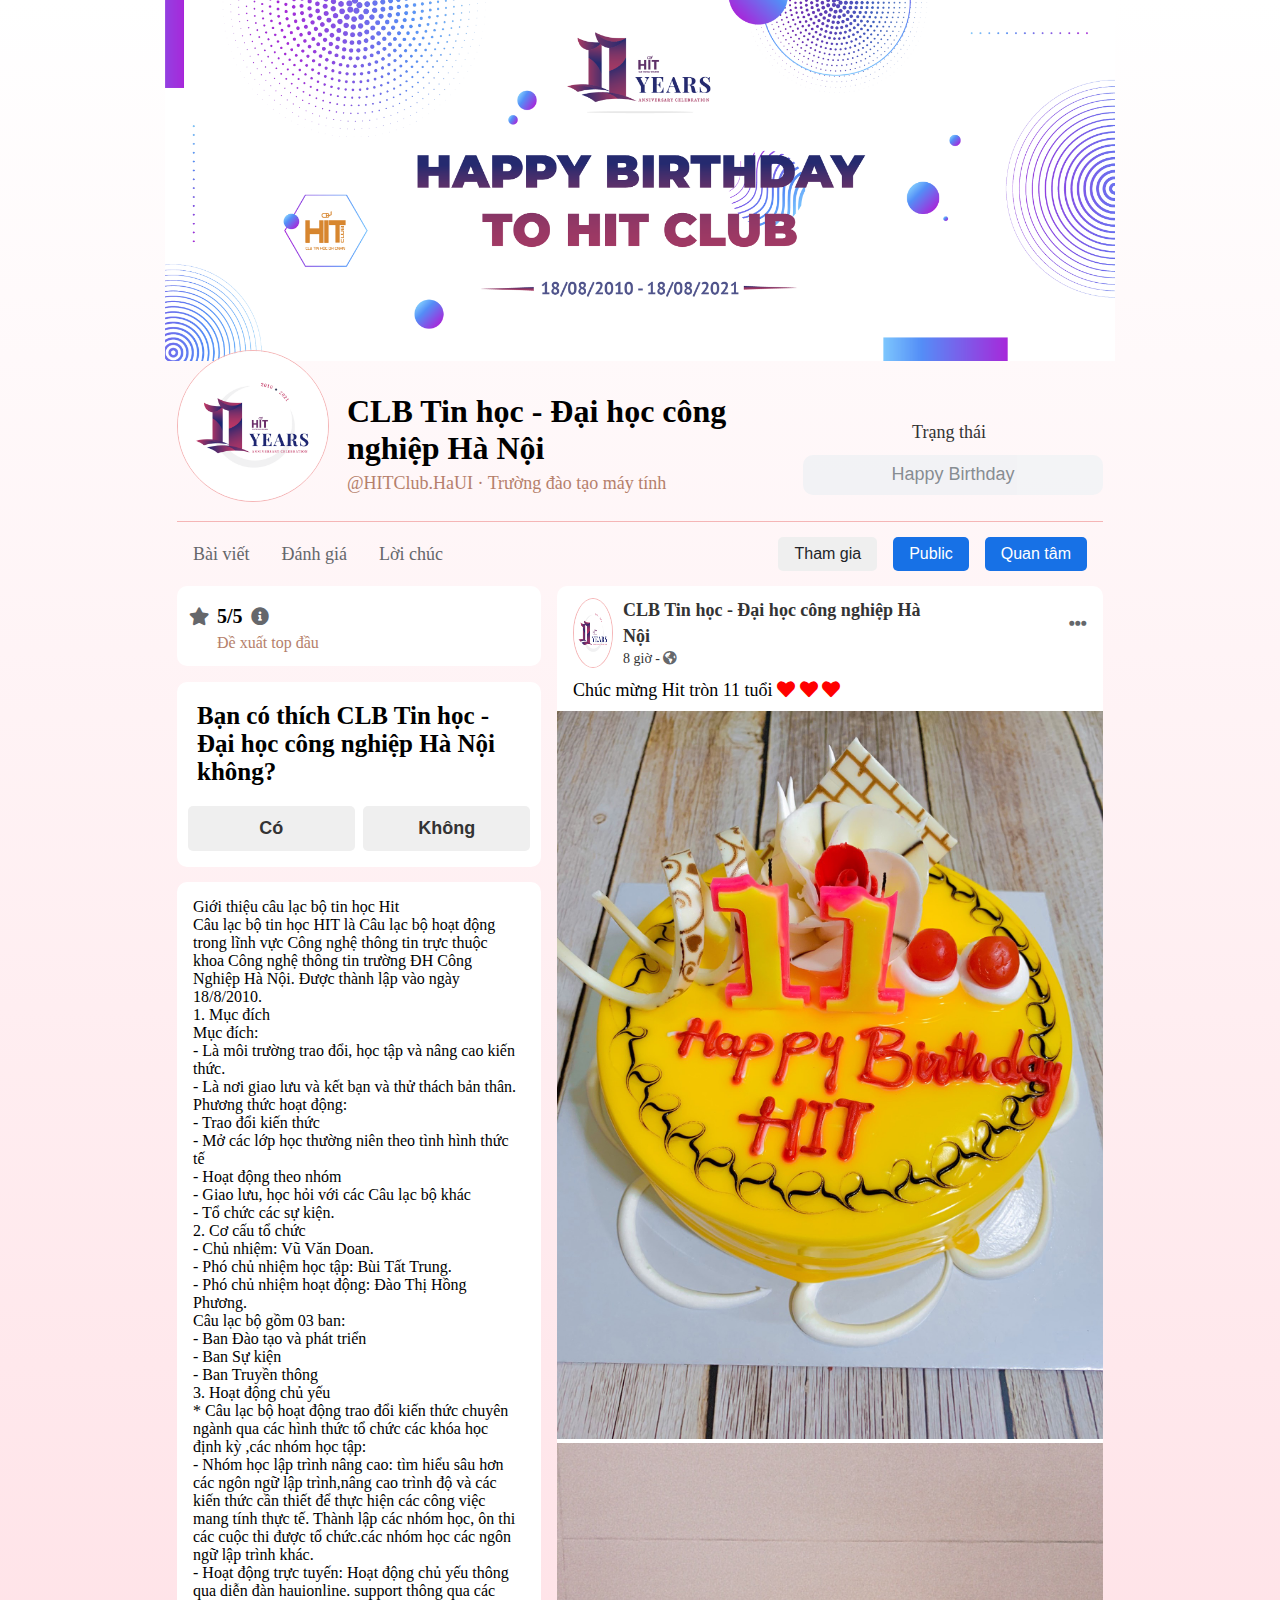
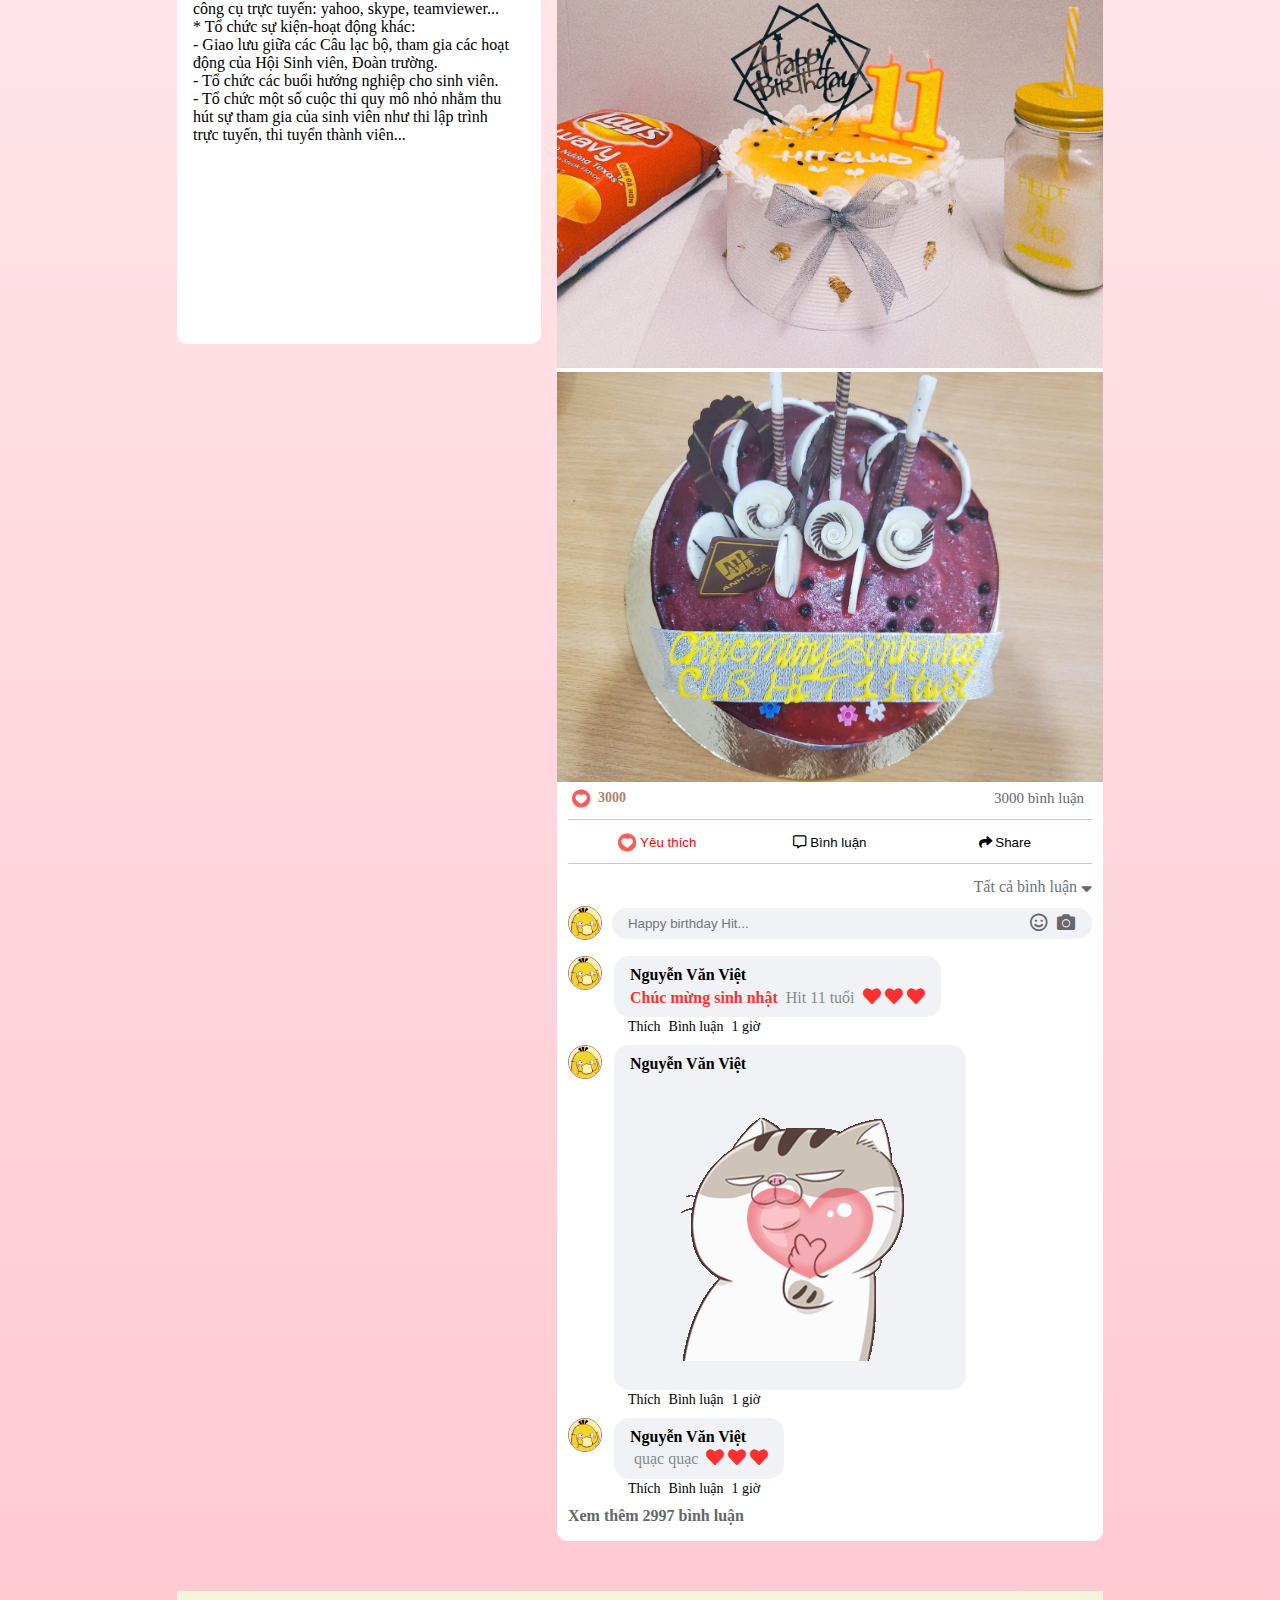
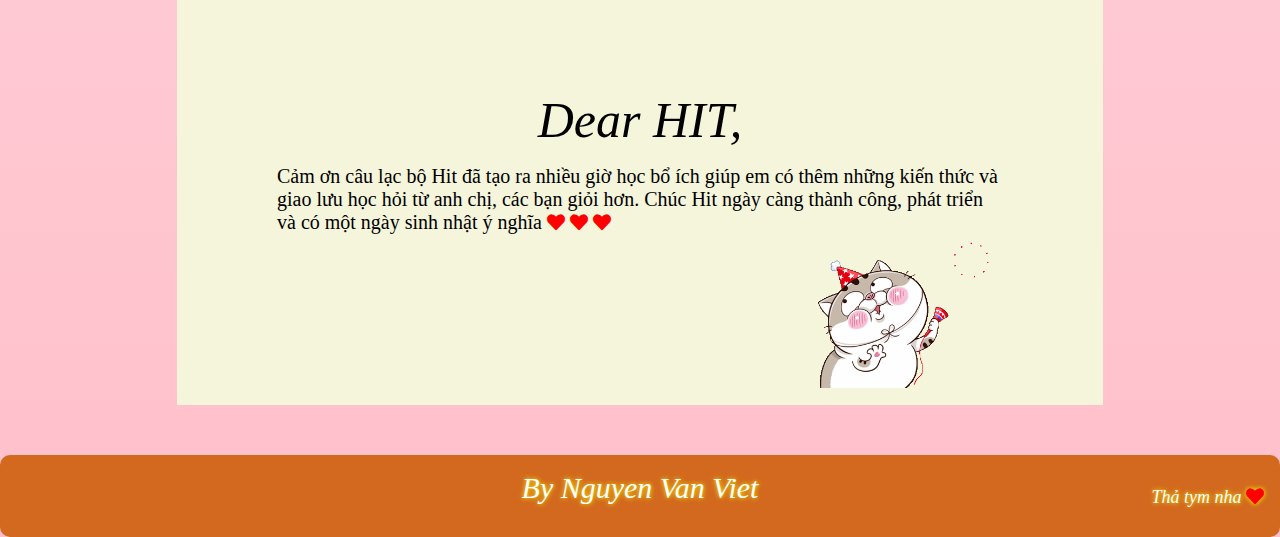
<file: index.html>
<!DOCTYPE html>
<html lang="en">
<head>
    <meta charset="UTF-8">
    <meta http-equiv="X-UA-Compatible" content="IE=edge">
    <meta name="viewport" content="width=device-width, initial-scale=1.0">
    <link rel="stylesheet" href="https://cdnjs.cloudflare.com/ajax/libs/font-awesome/5.15.4/css/all.min.css" integrity="sha512-1ycn6IcaQQ40/MKBW2W4Rhis/DbILU74C1vSrLJxCq57o941Ym01SwNsOMqvEBFlcgUa6xLiPY/NS5R+E6ztJQ==" crossorigin="anonymous" referrerpolicy="no-referrer" />
    <link rel="stylesheet" href="css/style.css">
    <title>Happy Birthday Hit</title>
</head>
<body>
    <div id="main">
        <div class="header">
            <div class="header--img">
                <img src="img/hpbd.png" alt="Happy Birthday Hit" class="banner--hpbd">
            </div>
            <div class="header--content">
                <div class="avatar">
                    <img src="img/logo.png" alt="avatar" class="img--avatar">
                </div>
                <div class="text">
                    <div class="name">
                        CLB Tin học - Đại học công nghiệp Hà Nội
                    </div>
                    <div class="description">
                        @HITClub.HaUI  · Trường đào tạo máy tính
                    </div>
                </div>
                <div class="status">
                    <p class="status--text">
                        Trạng thái
                    </p>
                    <button class="btn">
                        Happy Birthday
                    </button>
                    <audio src="img/birthday.mp3"></audio>
                </div>
            </div>
            <div class="header--menu">
                <div class="menu--left">
                    <li>
                        <a href="#1" class="menu--item">Bài viết</a>
                    </li>
                    <li>
                        <a href="#2" class="menu--item">Đánh giá</a>
                    </li>
                    <li>
                        <a href="#3" class="menu--item">Lời chúc</a>
                    </li>
                </div>
                <div class="menu--right">               
                        <button class="btn--size--s btn--yes">Tham gia</button> 
                        <button class="btn--size--s active">Public</button>
                        <button class="btn--size--s btn--yes active">Quan tâm</button>
                </div>
            </div>
        </div>
        <div class="container">
            <div class="container--introduce">
                <div id="2" class="evaluate">
                    <div class="evaluate--star">
                        <div class="evaluate--star--title">
                            <i class="fas fa-star icon icon--star"></i>
                            <span>5/5</span>
                            <i class="fas fa-info-circle icon"></i> 
                        </div>
                        <p class="offer">Đề xuất top đầu</p>         
                    </div>
                    <div class="evaluate--offer">
                        <p class="question">
                            Bạn có thích CLB Tin học - Đại học công nghiệp Hà Nội không?
                        </p>
                        <div class="answer">
                            <button class="btn--size--l btn--yes">Có</button>
                            <button class="btn--size--l">Không</button>                    
                        </div>
                    </div>
                    <div class="evaluate--introduce">
                        <p>Giới thiệu câu lạc bộ tin học Hit</p>
                        <p>Câu lạc bộ tin học HIT là Câu lạc bộ hoạt động trong lĩnh vực Công nghệ thông tin trực thuộc khoa Công nghệ thông tin trường ĐH Công Nghiệp Hà Nội. Được thành lập vào ngày 18/8/2010.</p> 
                        <p>1. Mục đích</p>
                        <p>Mục đích:</p>
                        <p>- Là môi trường trao đổi, học tập và nâng cao kiến thức.</p>    
                        <p>- Là nơi giao lưu và kết bạn và thử thách bản thân.</p>    
                        <p>Phương thức hoạt động:</p>    
                        <p>- Trao đổi kiến thức</p>   
                        <p>- Mở các lớp học thường niên theo tình hình thức tế</p>    
                        <p>- Hoạt động theo nhóm</p>    
                        <p>- Giao lưu, học hỏi với các Câu lạc bộ khác</p>    
                        <p>- Tổ chức các sự kiện.</p>
                        <p>2. Cơ cấu tổ chức</p>
                        <p>- Chủ nhiệm: Vũ Văn Doan.</p>
                        <p>- Phó chủ nhiệm học tập: Bùi Tất Trung.</p>    
                        <p>- Phó chủ nhiệm hoạt động: Đào Thị Hồng Phương.</p>    
                        <p>Câu lạc bộ gồm 03 ban:</p>    
                        <p>- Ban Đào tạo và phát triển</p>    
                        <p>- Ban Sự kiện</p>    
                        <p>- Ban Truyền thông</p>    
                        <p>3. Hoạt động chủ yếu</p>
                        <p>* Câu lạc bộ hoạt động trao đổi kiến thức chuyên ngành qua các hình thức tổ chức các khóa học định kỳ ,các nhóm học tập:</p>
                        <p- Khóa học lập trình cơ bản: Các lớp học đã triển khai: ngôn ngữ lập trình C/C++ , ngôn ngữ lập trình Java, ngôn ngữ lập trình Python, lập trình web></p->    
                        <p>- Nhóm học lập trình nâng cao: tìm hiểu sâu hơn các ngôn ngữ lập trình,nâng cao trình độ và các kiến thức cần thiết để thực hiện các công việc mang tính thực tế. Thành lập các nhóm học, ôn thi các cuộc thi được tổ chức.các nhóm học các ngôn ngữ lập trình khác.</p>    
                        <p>- Hoạt động trực tuyến: Hoạt động chủ yếu thông qua diễn đàn hauionline. support thông qua các công cụ trực tuyến: yahoo, skype, teamviewer...</p>   
                        <p>* Tổ chức sự kiện-hoạt động khác:</p>    
                        <p>- Giao lưu giữa các Câu lạc bộ, tham gia các hoạt động của Hội Sinh viên, Đoàn trường.</p>    
                        <p>- Tổ chức các buổi hướng nghiệp cho sinh viên.</p>    
                        <p>- Tổ chức một số cuộc thi quy mô nhỏ nhằm thu hút sự tham gia của sinh viên như thi lập trình trực tuyến, thi tuyển thành viên...</p>    
                    </div>
                </div>
                <div id="1" class="blog">
                    <div class="blog--header">
                        <div class="blog--header--title">
                            <img src="img/logo.png" alt="" class="blog--avatar">
                            <div class="blog--name">
                                CLB Tin học - Đại học công nghiệp Hà Nội
                                <p class="blog--status">
                                    8 giờ -
                                    <i class="fas fa-globe-americas icon" style="font-size: 14px;"></i>
                                </p>
                            </div>
                            <div class="blog--option">
                                <i class="fas fa-ellipsis-h icon"></i>
                            </div>
                        </div>
                        <div class="blog--header--caption">
                            Chúc mừng Hit tròn 11 tuổi
                            <i class="fas fa-heart icon--heart"></i>
                            <i class="fas fa-heart icon--heart"></i>
                            <i class="fas fa-heart icon--heart"></i>
                        </div>
                    </div>
                    <div class="blog--content">
                        <img src="img/bdcake1.jpg" alt="Birthday Cake">
                        <img src="img/bdcake2.jpg" alt="Birthday Cake">
                        <img src="img/bdcake3.jpg" alt="Birthday Cake">    
                    </div>
                    <div class="blog--comment">
                        <div class="interrative">
                            <div class="interative--left">
                                <img src="img/thatym.png" alt="" class="icon--tym">
                                <span class="threeohohoh">3000</span>
                            </div>
                            
                            <p class="amount--comment">3000 bình luận</p>
                        </div>
                        <div class="btn--active">
                            <button class="btn--feel">
                                <img src="img/thatym.png" style="width: 26px;" alt="">
                                Yêu thích
                            </button>
                            <div class="sup--tym">
                                <img src="img/thatym.png" alt="" style="width: 50px;" class="icon--tym">
                            </div>
                            <button class="btn--comment">
                                <i class="far fa-comment-alt"></i>
                                Bình luận
                            </button>
                            <button class="btn--share">
                                <i class="fas fa-share"></i>
                                Share
                            </button>
                        </div>
                        <div class="status--comment">
                            Tất cả bình luận
                            <i class="fas fa-sort-down icon" ></i>
                        </div>
                        <div class="form--input--comment">
                            <img src="img/quacquac.jpg" alt="" class="avatar--comment">
                            <input type="text" class="input--comment" placeholder="Happy birthday Hit...">
                            <div class="icon--input">
                                <i class="far fa-smile icon" style="margin-right: 6px;"></i>
                                <i class="fas fa-camera icon" style="margin-right: 6px;"></i>
                            </div>
                        </div>
                        <div class="commented">
                            <div class="commented--top">
                                <div class="avatar--commented">
                                    <img src="img/quacquac.jpg" alt="" class="avatar--comment">
                                </div>
                                <div class="commented--item">
                                    <div class="name--commented">
                                        Nguyễn Văn Việt
                                    </div>
                                    <div class="content--commented">
                                        Chúc mừng sinh nhật
                                        <span class="sup--commented">Hit 11 tuổi</span>
                                        <i class="fas fa-heart icon--heart"></i>
                                        <i class="fas fa-heart icon--heart"></i>
                                        <i class="fas fa-heart icon--heart"></i>
                                    </div>
                                </div>
                            </div>
                            <div class="status--commented">
                                <p class="underline">Thích</p>
                                <p class="underline">Bình luận</p>
                                <p class="underline">1 giờ</p>
                            </div>
                        </div>
                        <div class="commented">
                            <div class="commented--top">
                                <div class="avatar--commented">
                                    <img src="img/quacquac.jpg" alt="" class="avatar--comment">
                                </div>
                                <div class="commented--item">
                                    <div class="name--commented">
                                        Nguyễn Văn Việt
                                    </div>
                                    <div class="content--commented">
                                        <img src="img/tymne.gif" alt="">
                                    </div>
                                </div>
                            </div>
                            <div class="status--commented">
                                <p class="underline">Thích</p>
                                <p class="underline">Bình luận</p>
                                <p class="underline">1 giờ</p>
                            </div>
                        </div>
                        <div class="commented">
                            <div class="commented--top">
                                <div class="avatar--commented">
                                    <img src="img/quacquac.jpg" alt="" class="avatar--comment">
                                </div>
                                <div class="commented--item">
                                    <div class="name--commented">
                                        Nguyễn Văn Việt
                                    </div>
                                    <div class="content--commented">
                                        <span class="sup--commented">quạc quạc</span>
                                        <i class="fas fa-heart icon--heart"></i>
                                        <i class="fas fa-heart icon--heart"></i>
                                        <i class="fas fa-heart icon--heart"></i>
                                    </div>
                                </div>
                            </div>
                            <div class="status--commented">
                                <p class="underline">Thích</p>
                                <p class="underline">Bình luận</p>
                                <p class="underline">1 giờ</p>
                            </div>
                        </div>
                        <p class="collapse underline">Xem thêm 2997 bình luận</p>
                    </div>
                </div>
            </div>
            <div id="3" class="greetings">
                <div class="greeting--title">
                    Dear HIT,
                </div>
                <div class="greeing--content">
                    Cảm ơn câu lạc bộ Hit đã tạo ra nhiều giờ học bổ ích giúp em có thêm những kiến thức và giao lưu học hỏi từ anh chị, các bạn giỏi hơn. Chúc Hit ngày càng thành công, phát triển và có một ngày sinh nhật ý nghĩa
                    <i class="fas fa-heart icon--heart"></i>
                    <i class="fas fa-heart icon--heart"></i>
                    <i class="fas fa-heart icon--heart"></i>
                </div>
                <img src="img/meotym.gif" alt="" class="gif--tym">
                <div class="greeting--footer">
                    Bạn Việt giấu tên
                </div>
            </div>
        </div>
        <div class="footer">
            By Nguyen Van Viet
            <a href="https://github.com/vanviet183" class="contact">
                Thả tym nha
                <i class="fas fa-heart icon--heart" style="font-size: 18px;"></i>
            </a>
        </div>
    </div>
    <script src="js/active.js"></script>
</body>
</html>
</file>
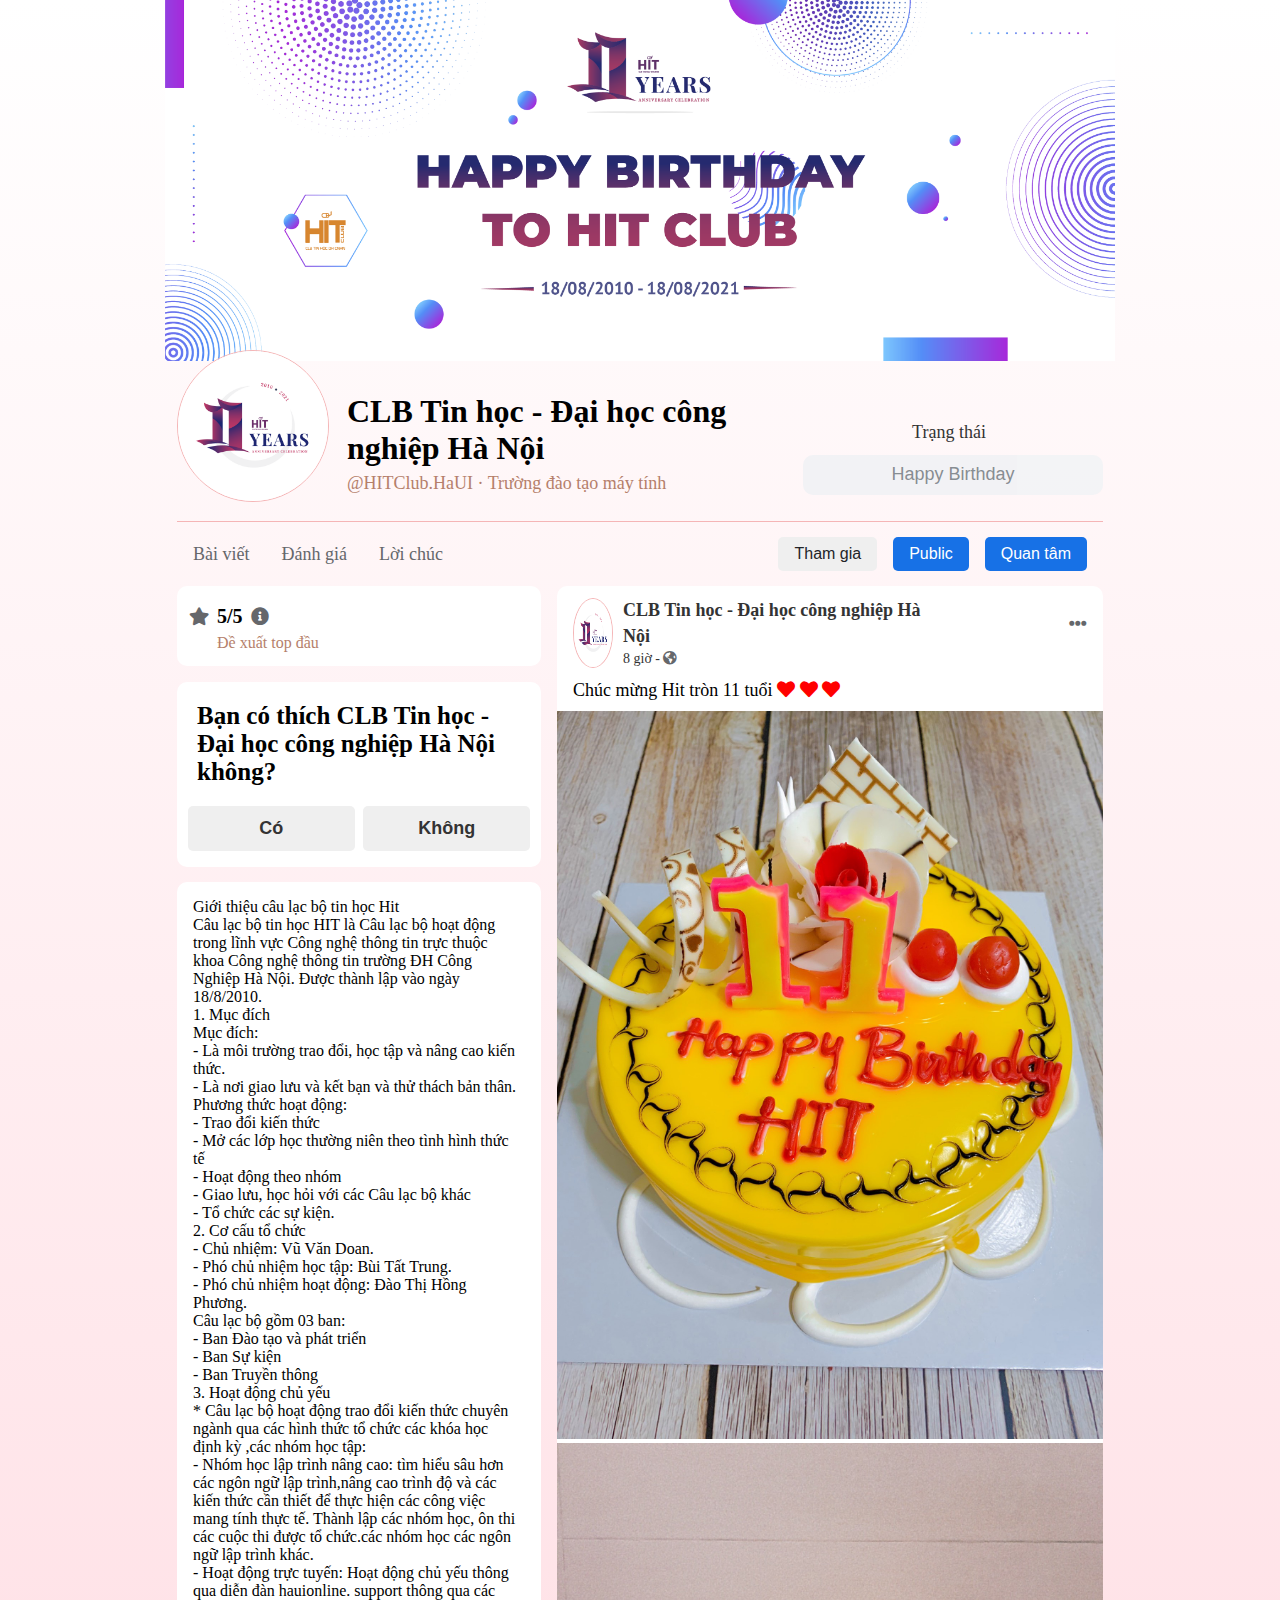
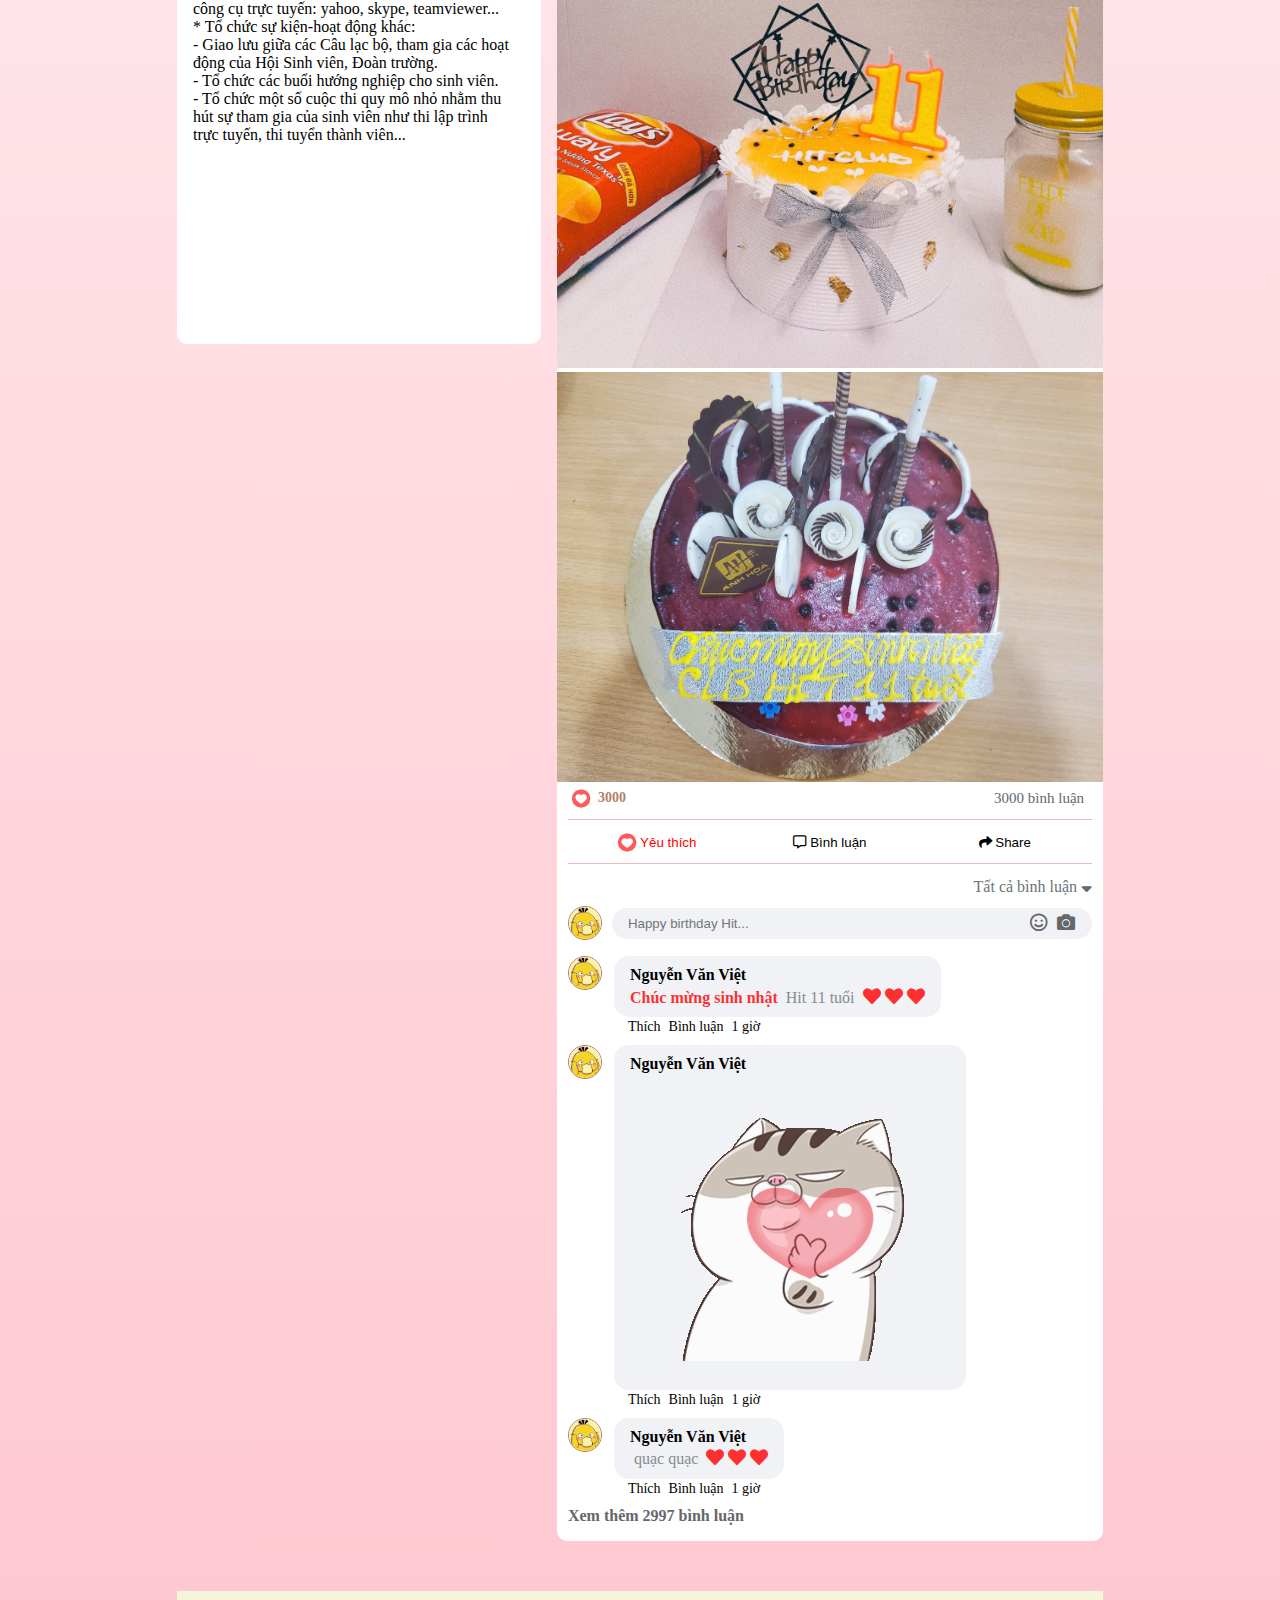
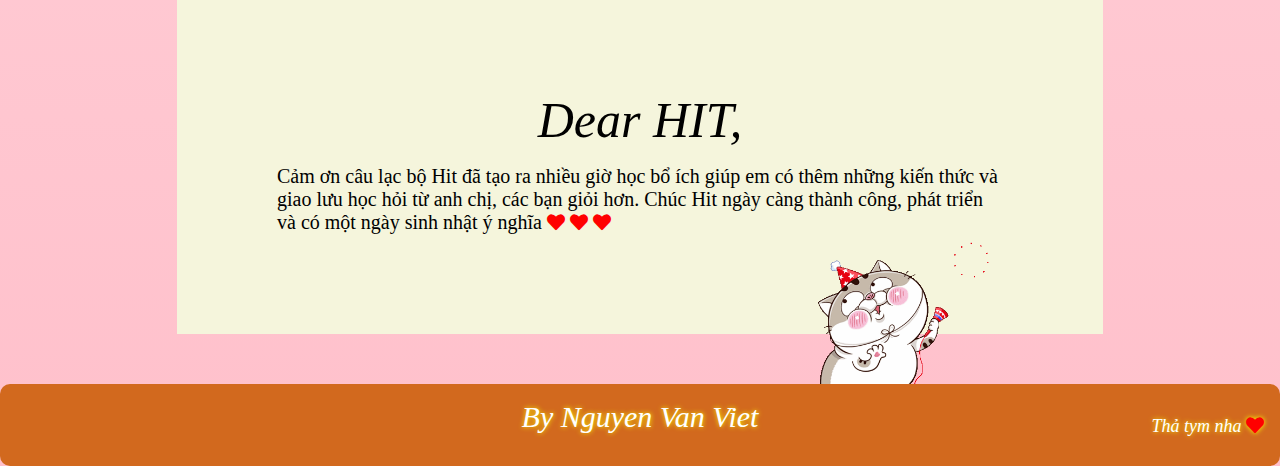
<file: hpbdhit.html>
<!DOCTYPE html>
<html lang="en">
<head>
    <meta charset="UTF-8">
    <meta http-equiv="X-UA-Compatible" content="IE=edge">
    <meta name="viewport" content="width=device-width, initial-scale=1.0">
    <link rel="stylesheet" href="https://cdnjs.cloudflare.com/ajax/libs/font-awesome/5.15.4/css/all.min.css" integrity="sha512-1ycn6IcaQQ40/MKBW2W4Rhis/DbILU74C1vSrLJxCq57o941Ym01SwNsOMqvEBFlcgUa6xLiPY/NS5R+E6ztJQ==" crossorigin="anonymous" referrerpolicy="no-referrer" />
    <link rel="stylesheet" href="css/style.css">
    <title>Happy Birthday Hit</title>
</head>
<body>
    <div id="main">
        <div class="header">
            <div class="header--img">
                <img src="img/hpbd.png" alt="Happy Birthday Hit" class="banner--hpbd">
            </div>
            <div class="header--content">
                <div class="avatar">
                    <img src="img/logo.png" alt="avatar" class="img--avatar">
                </div>
                <div class="text">
                    <div class="name">
                        CLB Tin học - Đại học công nghiệp Hà Nội
                    </div>
                    <div class="description">
                        @HITClub.HaUI  · Trường đào tạo máy tính
                    </div>
                </div>
                <div class="status">
                    <p class="status--text">
                        Trạng thái
                    </p>
                    <button class="btn">
                        Happy Birthday
                    </button>
                    <audio src="img/birthday.mp3"></audio>
                </div>
            </div>
            <div class="header--menu">
                <div class="menu--left">
                    <li>
                        <a href="#1" class="menu--item">Bài viết</a>
                    </li>
                    <li>
                        <a href="#2" class="menu--item">Đánh giá</a>
                    </li>
                    <li>
                        <a href="#3" class="menu--item">Lời chúc</a>
                    </li>
                </div>
                <div class="menu--right">               
                        <button class="btn--size--s btn--yes">Tham gia</button> 
                        <button class="btn--size--s active">Public</button>
                        <button class="btn--size--s btn--yes active">Quan tâm</button>
                </div>
            </div>
        </div>
        <div class="container">
            <div class="container--introduce">
                <div id="2" class="evaluate">
                    <div class="evaluate--star">
                        <div class="evaluate--star--title">
                            <i class="fas fa-star icon icon--star"></i>
                            <span>5/5</span>
                            <i class="fas fa-info-circle icon"></i> 
                        </div>
                        <p class="offer">Đề xuất top đầu</p>         
                    </div>
                    <div class="evaluate--offer">
                        <p class="question">
                            Bạn có thích CLB Tin học - Đại học công nghiệp Hà Nội không?
                        </p>
                        <div class="answer">
                            <button class="btn--size--l btn--yes">Có</button>
                            <button class="btn--size--l">Không</button>                    
                        </div>
                    </div>
                    <div class="evaluate--introduce">
                        <p>Giới thiệu câu lạc bộ tin học Hit</p>
                        <p>Câu lạc bộ tin học HIT là Câu lạc bộ hoạt động trong lĩnh vực Công nghệ thông tin trực thuộc khoa Công nghệ thông tin trường ĐH Công Nghiệp Hà Nội. Được thành lập vào ngày 18/8/2010.</p> 
                        <p>1. Mục đích</p>
                        <p>Mục đích:</p>
                        <p>- Là môi trường trao đổi, học tập và nâng cao kiến thức.</p>    
                        <p>- Là nơi giao lưu và kết bạn và thử thách bản thân.</p>    
                        <p>Phương thức hoạt động:</p>    
                        <p>- Trao đổi kiến thức</p>   
                        <p>- Mở các lớp học thường niên theo tình hình thức tế</p>    
                        <p>- Hoạt động theo nhóm</p>    
                        <p>- Giao lưu, học hỏi với các Câu lạc bộ khác</p>    
                        <p>- Tổ chức các sự kiện.</p>
                        <p>2. Cơ cấu tổ chức</p>
                        <p>- Chủ nhiệm: Vũ Văn Doan.</p>
                        <p>- Phó chủ nhiệm học tập: Bùi Tất Trung.</p>    
                        <p>- Phó chủ nhiệm hoạt động: Đào Thị Hồng Phương.</p>    
                        <p>Câu lạc bộ gồm 03 ban:</p>    
                        <p>- Ban Đào tạo và phát triển</p>    
                        <p>- Ban Sự kiện</p>    
                        <p>- Ban Truyền thông</p>    
                        <p>3. Hoạt động chủ yếu</p>
                        <p>* Câu lạc bộ hoạt động trao đổi kiến thức chuyên ngành qua các hình thức tổ chức các khóa học định kỳ ,các nhóm học tập:</p>
                        <p- Khóa học lập trình cơ bản: Các lớp học đã triển khai: ngôn ngữ lập trình C/C++ , ngôn ngữ lập trình Java, ngôn ngữ lập trình Python, lập trình web></p->    
                        <p>- Nhóm học lập trình nâng cao: tìm hiểu sâu hơn các ngôn ngữ lập trình,nâng cao trình độ và các kiến thức cần thiết để thực hiện các công việc mang tính thực tế. Thành lập các nhóm học, ôn thi các cuộc thi được tổ chức.các nhóm học các ngôn ngữ lập trình khác.</p>    
                        <p>- Hoạt động trực tuyến: Hoạt động chủ yếu thông qua diễn đàn hauionline. support thông qua các công cụ trực tuyến: yahoo, skype, teamviewer...</p>   
                        <p>* Tổ chức sự kiện-hoạt động khác:</p>    
                        <p>- Giao lưu giữa các Câu lạc bộ, tham gia các hoạt động của Hội Sinh viên, Đoàn trường.</p>    
                        <p>- Tổ chức các buổi hướng nghiệp cho sinh viên.</p>    
                        <p>- Tổ chức một số cuộc thi quy mô nhỏ nhằm thu hút sự tham gia của sinh viên như thi lập trình trực tuyến, thi tuyển thành viên...</p>    
                    </div>
                </div>
                <div id="1" class="blog">
                    <div class="blog--header">
                        <div class="blog--header--title">
                            <img src="img/logo.png" alt="" class="blog--avatar">
                            <div class="blog--name">
                                CLB Tin học - Đại học công nghiệp Hà Nội
                                <p class="blog--status">
                                    8 giờ -
                                    <i class="fas fa-globe-americas icon" style="font-size: 14px;"></i>
                                </p>
                            </div>
                            <div class="blog--option">
                                <i class="fas fa-ellipsis-h icon"></i>
                            </div>
                        </div>
                        <div class="blog--header--caption">
                            Chúc mừng Hit tròn 11 tuổi
                            <i class="fas fa-heart icon--heart"></i>
                            <i class="fas fa-heart icon--heart"></i>
                            <i class="fas fa-heart icon--heart"></i>
                        </div>
                    </div>
                    <div class="blog--content">
                        <img src="img/bdcake1.jpg" alt="Birthday Cake">
                        <img src="img/bdcake2.jpg" alt="Birthday Cake">
                        <img src="img/bdcake3.jpg" alt="Birthday Cake">    
                    </div>
                    <div class="blog--comment">
                        <div class="interrative">
                            <div class="interative--left">
                                <img src="img/thatym.png" alt="" class="icon--tym">
                                <span class="threeohohoh">3000</span>
                            </div>
                            
                            <p class="amount--comment">3000 bình luận</p>
                        </div>
                        <div class="btn--active">
                            <button class="btn--feel">
                                <img src="img/thatym.png" style="width: 26px;" alt="">
                                Yêu thích
                            </button>
                            <div class="sup--tym">
                                <img src="img/thatym.png" alt="" style="width: 50px;" class="icon--tym">
                            </div>
                            <button class="btn--comment">
                                <i class="far fa-comment-alt"></i>
                                Bình luận
                            </button>
                            <button class="btn--share">
                                <i class="fas fa-share"></i>
                                Share
                            </button>
                        </div>
                        <div class="status--comment">
                            Tất cả bình luận
                            <i class="fas fa-sort-down icon" ></i>
                        </div>
                        <div class="form--input--comment">
                            <img src="img/quacquac.jpg" alt="" class="avatar--comment">
                            <input type="text" class="input--comment" placeholder="Happy birthday Hit...">
                            <div class="icon--input">
                                <i class="far fa-smile icon" style="margin-right: 6px;"></i>
                                <i class="fas fa-camera icon" style="margin-right: 6px;"></i>
                            </div>
                        </div>
                        <div class="commented">
                            <div class="commented--top">
                                <div class="avatar--commented">
                                    <img src="img/quacquac.jpg" alt="" class="avatar--comment">
                                </div>
                                <div class="commented--item">
                                    <div class="name--commented">
                                        Nguyễn Văn Việt
                                    </div>
                                    <div class="content--commented">
                                        Chúc mừng sinh nhật
                                        <span class="sup--commented">Hit 11 tuổi</span>
                                        <i class="fas fa-heart icon--heart"></i>
                                        <i class="fas fa-heart icon--heart"></i>
                                        <i class="fas fa-heart icon--heart"></i>
                                    </div>
                                </div>
                            </div>
                            <div class="status--commented">
                                <p class="underline">Thích</p>
                                <p class="underline">Bình luận</p>
                                <p class="underline">1 giờ</p>
                            </div>
                        </div>
                        <div class="commented">
                            <div class="commented--top">
                                <div class="avatar--commented">
                                    <img src="img/quacquac.jpg" alt="" class="avatar--comment">
                                </div>
                                <div class="commented--item">
                                    <div class="name--commented">
                                        Nguyễn Văn Việt
                                    </div>
                                    <div class="content--commented">
                                        <img src="img/tymne.gif" alt="">
                                    </div>
                                </div>
                            </div>
                            <div class="status--commented">
                                <p class="underline">Thích</p>
                                <p class="underline">Bình luận</p>
                                <p class="underline">1 giờ</p>
                            </div>
                        </div>
                        <div class="commented">
                            <div class="commented--top">
                                <div class="avatar--commented">
                                    <img src="img/quacquac.jpg" alt="" class="avatar--comment">
                                </div>
                                <div class="commented--item">
                                    <div class="name--commented">
                                        Nguyễn Văn Việt
                                    </div>
                                    <div class="content--commented">
                                        <span class="sup--commented">quạc quạc</span>
                                        <i class="fas fa-heart icon--heart"></i>
                                        <i class="fas fa-heart icon--heart"></i>
                                        <i class="fas fa-heart icon--heart"></i>
                                    </div>
                                </div>
                            </div>
                            <div class="status--commented">
                                <p class="underline">Thích</p>
                                <p class="underline">Bình luận</p>
                                <p class="underline">1 giờ</p>
                            </div>
                        </div>
                        <p class="collapse underline">Xem thêm 2997 bình luận</p>
                    </div>
                </div>
            </div>
            <div id="3" class="greetings">
                <div class="greeting--title">
                    Dear HIT,
                </div>
                <div class="greeing--content">
                    Cảm ơn câu lạc bộ Hit đã tạo ra nhiều giờ học bổ ích giúp em có thêm những kiến thức và giao lưu học hỏi từ anh chị, các bạn giỏi hơn. Chúc Hit ngày càng thành công, phát triển và có một ngày sinh nhật ý nghĩa
                    <i class="fas fa-heart icon--heart"></i>
                    <i class="fas fa-heart icon--heart"></i>
                    <i class="fas fa-heart icon--heart"></i>
                </div>
                <img src="img/meotym.gif" alt="" class="gif--tym">
            </div>
        </div>
        <div class="footer">
            By Nguyen Van Viet
            <a href="https://github.com/vanviet183" class="contact">
                Thả tym nha
                <i class="fas fa-heart icon--heart" style="font-size: 18px;"></i>
            </a>
        </div>
    </div>
    <script src="js/active.js"></script>
</body>
</html>
</file>
<file: css/style.css>
* {
    padding: 0;
    margin: 0;
}

html {
    font-family: 'Roboto';
}

/* Header */

#main {
    background: linear-gradient(to top, pink, white);
}

/* Header */

.header--img {
    margin: auto;
    width: 950px;
}

.banner--hpbd {
    width: 100%;
    margin: auto;
}

.header--content,
.header--menu {
    display: flex;
    align-items: center;
    justify-content: space-between;
    width: 926px;
    margin: 0 auto;
    border-bottom: 1px solid #f5b5b6;
}

.img--avatar {
    width: 150px;
    border-radius: 50%;
    border: 1px solid #f5b5b6;
    transform: translateY(-15px);
}

.text {
    margin-left: 18px;
}

.name {
    font-size: 32px;
    font-weight: 600;
}

.description {
    margin-top: 6px;
    font-size: 18px;
    color: #b57f6b;
}

.status {
    margin-top: 30px;
}

.status--text {
    text-align: center;
    margin-bottom: 12px;
    font-size: 18px;
    color: #333;
}

.btn {
    padding: 0 40px;
    width: 300px;
    height: 40px;
    border-radius: 10px;
    border: none;
    background-color: #f0f2f5;
    color: #6a7379;
    font-size: 18px;
    cursor: pointer;
    opacity: 0.8;
}

.btn:hover {
    opacity: 1;
}

.header--menu {
    height: 64px;
    border: none;
}

.menu--left,
.menu--right {
    display: flex;

}

li {
    list-style: none;
    line-height: 64px;
}

.menu--item {
    text-decoration: none;
    font-size: 18px;
    color: #65676b;
    padding: 18px 16px;
    border-radius: 5px;
    border: none;
    transition: all 0.3s ease;
}

.menu--item:hover {
    background-color: #f0f2f5;
}

.btn--size--s {
    padding: 8px 16px;
    margin-right: 16px;
    border-radius: 5px;
    border: none;
    font-size: 16px;
    color: #222428;
    cursor: pointer;
}

.active {
    background-color: #1771e6;
    color: #fff;
}

.blog--avatar {
    width: 50px;

}

.container {
    width: 926px;
    margin: 0 auto;
    border-radius: 10px;
    position: relative;
    margin-bottom: 50px;
}

.container--introduce {
    display: flex;
    justify-content: space-between;
}

.evaluate {
    width: 40%;
    margin-right: 16px;
}

.evaluate--star {
    height: 80px;
    background: #fff;
    border-radius: 10px;
    line-height: 1.5;
    border: none;
    margin-bottom: 16px;
}

.evaluate--star--title {
    padding-top: 15px;
}

.offer {
    margin-left: 40px;
    color: #b57f6b;
}

.icon {
    font-size: 18px;
    transition: all 0.2s ease-in-out;
    color: #65676b;
    cursor: pointer;
}

.icon--star {
    margin-left: 12px;
}

.icon--star:hover {
    transform: scale(1.5);
    color: orange;
}

span {
    font-size: 20px;
    padding: 0 4px;
    font-weight: 600;
}

.evaluate--offer {
    background-color: #fff;
    border-radius: 10px;
}

.question {
    font-size: 25px;
    font-weight: 600;
    padding: 20px;
}

.answer {
    display: flex;
    justify-content: center;
    padding-bottom: 16px;
}

.btn--size--l {
    border: none;
    padding: 12px 0;
    cursor: pointer;
    font-size: 18px;
    font-weight: 600;
    color: #333;
    border-radius: 5px;
    width: 46%;
    margin: 0 4px;
}

.blog {
    border-radius: 10px;
    width: 60%;
    background: #fff;
}

.blog--header--title {
    display: flex;
    padding: 12px 16px;
}

.blog--avatar {
    width: 38px;
    border-radius: 50%;
    border: 1px solid #f5b5b6;
}

.blog--name {
    font-size: 18px;
    font-weight: 600;
    color: #333;
    line-height: 1.4;
    margin-left: 10px;
}

.blog--status {
    font-size: 14px;
    font-weight: 500;
}

.blog--option {
    margin-left: 126px;
    margin-top: 16px;
}

.blog--header--caption {
    padding: 0 16px;
    font-size: 18px;
    margin-bottom: 10px;
}

.icon--heart {
    font-size: 18px;
    color: red;
}

img {
    width: 100%;
}

.blog--comment {
    width: 96%;
    margin: 0 auto;
    margin-bottom: 16px;
}

.interrative {
    display: flex;
    align-items: center;
    justify-content: space-between;
    padding-bottom: 8px;
    border-bottom: 1px solid #f5b5b6;
}

.interative--left {
    display: flex;
    align-items: center;
}

.icon--tym {
    width: 26px;
}

.threeohohoh {
    font-size: 14px;
    color: #b57f6b;
}

.sup--tym {
    background-color: #fff;
    position: absolute;
    padding: 4px 15px;
    top: -60px;
    left: 0;
    box-shadow: 0 5px 8px rgba(0, 0, 0, 0.2);
    border-radius: 15px;
    display: none;
}

.btn--feel:hover + .sup--tym {
    display: block;
}

.evaluate--introduce {
    padding: 16px;
    background: #fff;
    border-radius: 10px;
    margin-top: 15px;
    padding-bottom: 200px;
}

.amount--comment {
    font-size: 15px;
    color: #65676b;
}

.amount--comment:hover {
    cursor: pointer;
    text-decoration: underline;
}

.btn--active {
    display: flex;
    align-items: center;
    justify-content: space-around;
    margin: 2px 0;
    border-bottom: 1px solid #f5b5b6;
    position: relative;

}

.btn--feel,
.btn--share,
.btn--comment {
    border: none;
    padding: 12px 16px;
    width: 33%;
    background-color: #fff;
}

.btn--feel {
    display: flex;
    align-items: center;
    justify-content: center;
    padding: 8px 16px;
    color: red;
}

.btn--feel:hover,
.btn--share:hover,
.btn--comment:hover {
    background-color: #f0f2f5;
    cursor: pointer;
}

.status--comment {
    text-align: right;
    padding: 10px 0;
    font-size: 16px;
    color: #6a7379;
}

.avatar--comment {
    width: 32px;
    border-radius: 50%;
    border: 1px solid #b57f6b;
}

.form--input--comment {
    display: flex;
    align-items: center;
    margin-bottom: 16px;
}

.input--comment {
    padding: 8px 16px;
    flex: 1;
    border: none;
    background-color: #f0f2f5;
    margin-left: 10px;
    border-radius: 15px;
}

.icon--input {
    position: absolute;
    right: 22px
}

.commented {
    display: flex;
    flex-direction: column;
    margin-bottom: 10px;
}

.commented--top {
    display: flex;
}

.commented--item {
    margin-left: 12px;
    border: none;
    background-color: #f0f2f5;
    padding: 8px 16px;
    border-radius: 15px;
    line-height: 1.4;
}

.name--commented {
    font-size: 16px;
    font-weight: 600;
}

.content--commented {
    color: red;
    font-weight: 600;
    opacity: 0.8;
}

.sup--commented {
    color: #6a7379;
    font-size: 16px;
    font-weight: 500;
}

.status--commented {
    display: flex;
    font-size: 14px;
    margin-left: 60px;
    margin-top: 2px;
}

p {
    padding-left: 0;
    padding-right: 8px;
}

.underline:hover {
    text-decoration: underline;
    cursor: pointer;
}

.collapse {
    font-weight: 600;
    color: #65676b;
}

.footer {
    position: relative;
    padding: 16px 0;
    background-color: chocolate;
    text-align: center;
    font-size: 30px;
    font-style: italic;
    width: 100%;
    text-align: center;
    background-color: chocolate;
    border-radius: 10px;
    color: #fff;
    text-shadow: 0 0 5px yellow;
    height: 50px;
}

.contact {
    display: block;
    text-align: right;
    font-size: 18px;
    padding: 16px;
    text-decoration: none;
    color: #fff;
    position: absolute;
    right: 0;
    top: 16px;
    transition: all 0.2s ease-in-out;
}

.icon--heart:hover {
    transform: scale(1.5);
}

.question:hover {
    text-decoration: none;
}

.greetings {
    background: beige;
    padding: 100px;
    margin-top: 50px;
}

.greeting--title {
    font-size: 50px;
    font-style: italic;
    text-align: center;
}

.greeing--content {
    font-size: 20px;
    margin-top: 16px;
}

.gif--tym {
    width: 200px;
    float: right;
}

.greeting--footer {
    margin-top: 50px;
    font-size: 18px;
    margin-left: 100px;
    color: beige;
}

.greeting--footer:hover {
    color: #333;
    cursor: pointer;
}
</file>
